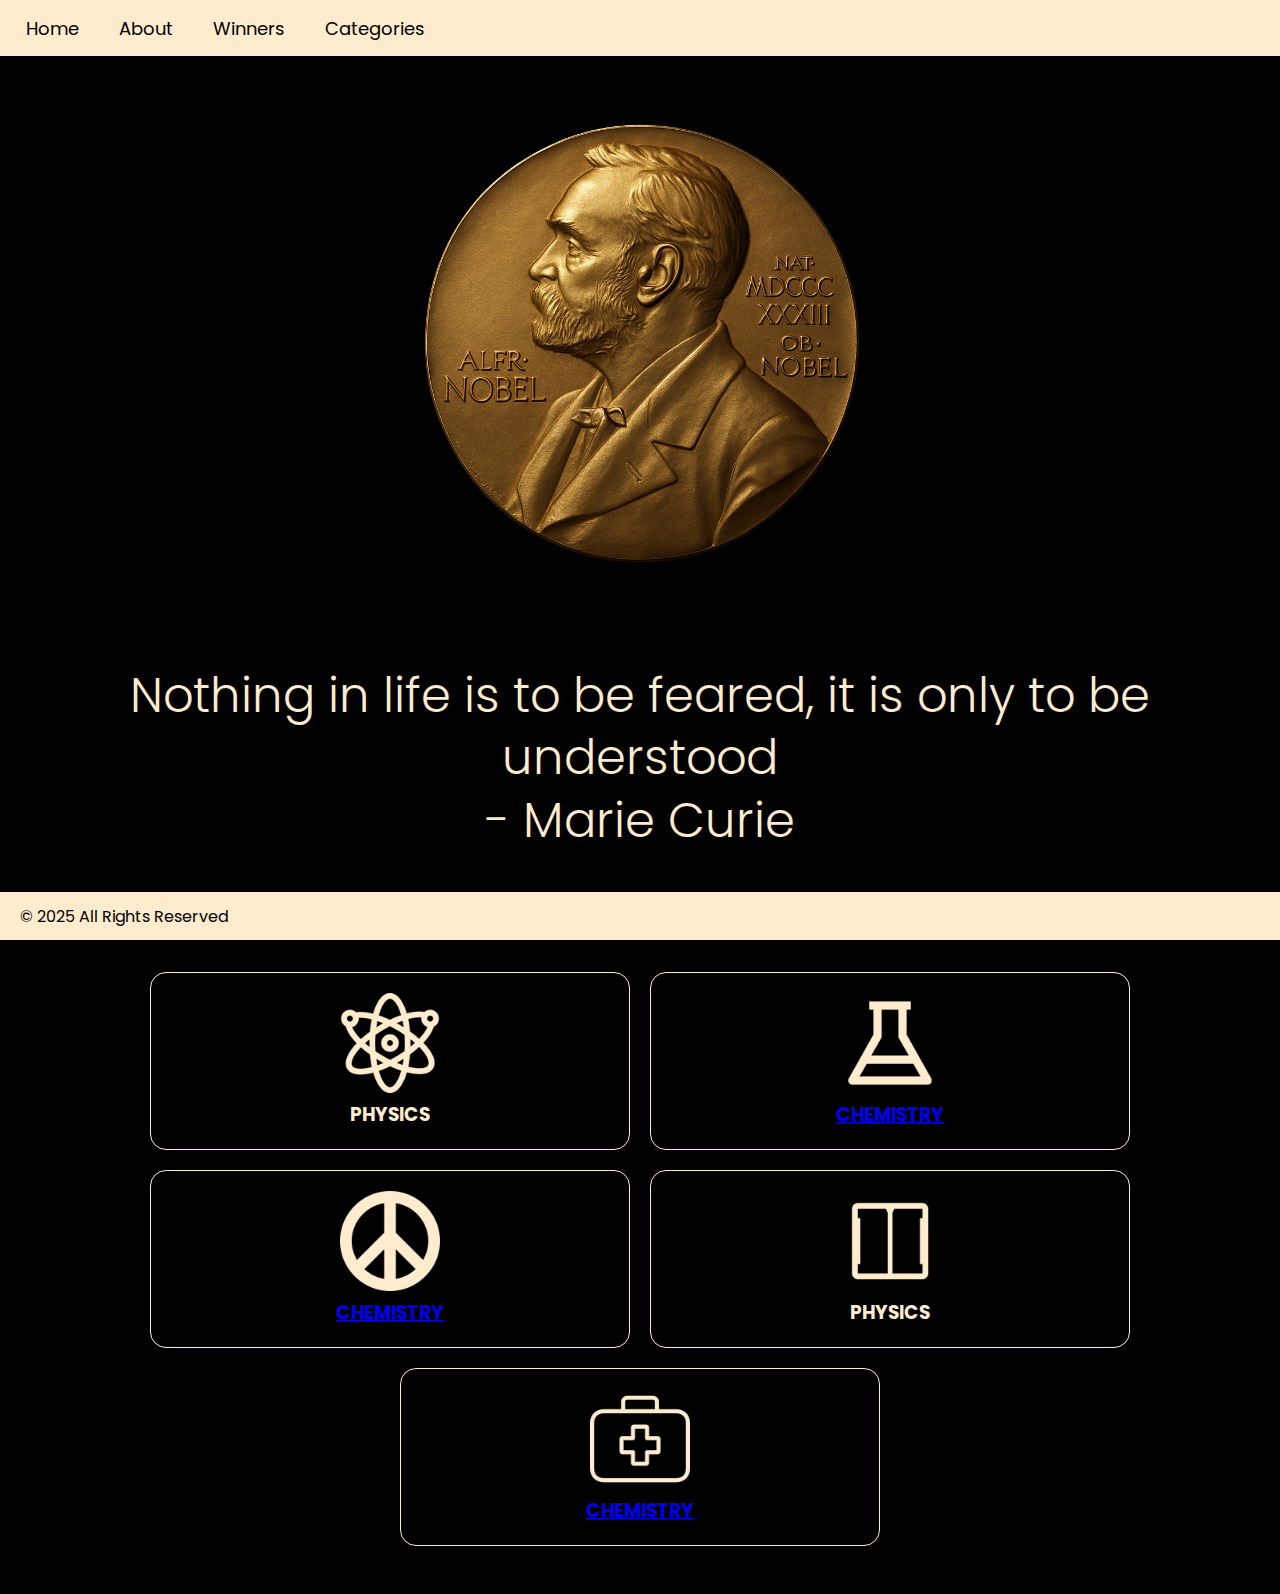
<file: Assignment-1/index.html>
<!DOCTYPE html>
<html lang="en">
<head>
    <meta charset="UTF-8">
    <meta name="viewport" content="width=device-width, initial-scale=1.0">
    <title>Document</title>
    <link rel="stylesheet" href="styles.css"/>
    <link rel="preconnect" href="https://fonts.googleapis.com">
<link rel="preconnect" href="https://fonts.gstatic.com" crossorigin>
<link href="https://fonts.googleapis.com/css2?family=Poppins:ital,wght@0,100;0,200;0,300;0,400;0,500;0,600;0,700;0,800;0,900;1,100;1,200;1,300;1,400;1,500;1,600;1,700;1,800;1,900&display=swap" rel="stylesheet">
</head>
<body>
    <div class="navbar">
        <ul class="navbar-list">
            <li><a href="#" class="navbar-item">Home</a></li>
            <li><a href="#" class="navbar-item">About</a></li>
            <li><a href="#" class="navbar-item">Winners</a></li>
            <li><a href="#" class="navbar-item">Categories</a></li>
        </ul>
    </div>
    <section class="landing-page">
    <div class="content-container">
    </div>
    <div class="quote">
        <p>Nothing in life is to be feared, it is only to be understood<br>
        - Marie Curie</p>
    </div>
    <div class="footer">
        <p>&copy; 2025 All Rights Reserved</p>
    </div>
</section>

    <section class="Categories">
    <ul class="categories-row">
        <li>
            <div class="categories-card">
            <img src="./resources/physics.png" alt="" style="width: 100px; height: 100px;">
            <h3>PHYSICS</h3>
            </div>
        </li>
        <li>
            <a href="#">
            <div class="categories-card">
            <img src="./resources/chemistry.png" alt="" style="align-content: center; width: 100px; height: 100px;">
            <h3>CHEMISTRY</h3>
            </div>
            </a>
        </li>
                <li>
            <a href="#">
            <div class="categories-card">
            <img src="./resources/peace.png" alt="" style="align-content: center; width: 100px; height: 100px;">
            <h3>CHEMISTRY</h3>
            </div>
            </a>
        </li>
                <li>
            <div class="categories-card">
            <img src="./resources/literature.png" alt="" style="width: 100px; height: 100px;">
            <h3>PHYSICS</h3>
            </div>
        </li>
        <li>
            <a href="#">
            <div class="categories-card">
            <img src="./resources/medicine.png" alt="" style="align-content: center; width: 100px; height: 100px;">
            <h3>CHEMISTRY</h3>
            </div>
            </a>
        </li>
</ul>
    </section>
</body>
</html>
</file>
<file: Assignment-1/styles.css>
* { margin: 0; padding: 0; box-sizing: border-box; }

html, body { height: 100%; }
body {
  min-height: 100dvh;             
  display: flex;
  flex-direction: column;
  background: #000;
  color: blanchedalmond;
  font-family: "Poppins", system-ui, -apple-system, Segoe UI, Roboto, Arial, sans-serif;
}

/* NAV */
.navbar {
  background: blanchedalmond;
  color: #000;
  display: flex;
  align-items: center;
  padding: 0 20px;
  min-height: 56px;
  position: sticky;  /* Add this */
  top: 0;           /* Add this */
  z-index: 1000;    /* Add this */
}
.navbar-list { display: flex; list-style: none; gap: 28px; }
.navbar-item {
  color: #000;
  text-decoration: none;
  font-size: 18px;
  font-weight: 400;
  padding: 10px 6px;
  border-radius: 8px;
}
.navbar-item:hover { color: goldenrod; }

/* Highlight active tab with :has() (no JS) */
body:not(:has(:target)) .navbar a[href="#home"],
body:has(#about:target) .navbar a[href="#about"],
body:has(#winners:target) .navbar a[href="#winners"],
body:has(#categories:target) .navbar a[href="#categories"],
body:has(#home:target) .navbar a[href="#home"] {
  font-weight: 600;
  border-bottom: 2px solid goldenrod;
}

/* LAYOUT: main grows; footer sticks to bottom */
main { flex: 1 1 auto; }

/* --- SECTION SWITCHING (CSS-only router) --- */
.page { display: none; }
/* Default view when no hash: show #home */
#home { display: block; }
/* When any section is targeted, show it */
:target { display: block; }
/* If any target exists, hide #home (must be last in DOM) */
:target ~ #home { display: none; }

/* HOME */
.content-container {
  background-image: url("./resources/bg.png");
  background-repeat: no-repeat;
  background-position: center center;
  background-size: contain;
  min-height: 65vh;
}
.quote {
  text-align: center;
  font-weight: 300;
  font-size: clamp(20px, 5vw, 48px);
  line-height: 1.3;
  padding: 24px 16px 40px;
}

/* GENERIC SECTION CONTENT */
.container { padding: 32px 20px 48px; }

/* CATEGORIES */
.categories-row {
  display: flex;
  flex-wrap: wrap;
  gap: 20px;
  padding: 32px 20px 48px;
  justify-content: center;
  align-items: stretch;
  list-style: none;
}
.categories-card {
  border: 1px solid blanchedalmond;
  border-radius: 16px;
  padding: 20px;
  width: 480px;
  text-align: center;
  transition: transform 150ms ease;
}
.categories-card:hover { transform: translateY(-3px); }
.cat-img {
  width: 100px; height: 100px; object-fit: contain; display: block; margin: 0 auto 10px;
}

.footer {
  background: blanchedalmond;
  color: #000;
  display: flex;
  align-items: center;
  padding: 10px 20px;
  min-height: 48px;
}

.winner-list, .winner-list-row{
  border: 1px solid;
  padding: 5px;
}

.history{
  justify-content: center;
  align-items: center;
  font-size: large;
}
.video-container {
  border: 1px solid blanchedalmond;
  max-width: 720px;  /* Added 'px' unit */
  margin: 20px auto;  /* Centers horizontally with auto margins */
  padding: 5px;
  display: flex;
  justify-content: center;
  align-items: center;
}

.video-container video {
  width: 100%;
  height: auto;
  max-width: 720px;
  display: block;
}

header{
  background-color: blanchedalmond;
}


nobel-table {
    width: 100%;
    border-collapse: collapse;
    margin: 20px 0;
  }

  .nobel-table thead {
    background-color: #000;
  }

  .nobel-table th,
  .nobel-table td {
    padding: 12px 15px;
    text-align: left;
    border: 2px solid blanchedalmond;
    color: blanchedalmond;
  }

  .nobel-table th {
    font-weight: 600;
    color: blanchedalmond;
    text-transform: uppercase;
    font-size: 0.9em;
  }

  .nobel-table td {
    color: blanchedalmond;
    line-height: 1.5;
  }

  .category-section {
    margin: 40px 0;
  }

  .category-title {
    color: blanchedalmond;
    margin-bottom: 15px;
    font-size: 1.5em;
  }

  h2{
    color: blanchedalmond;
  }
</file>
